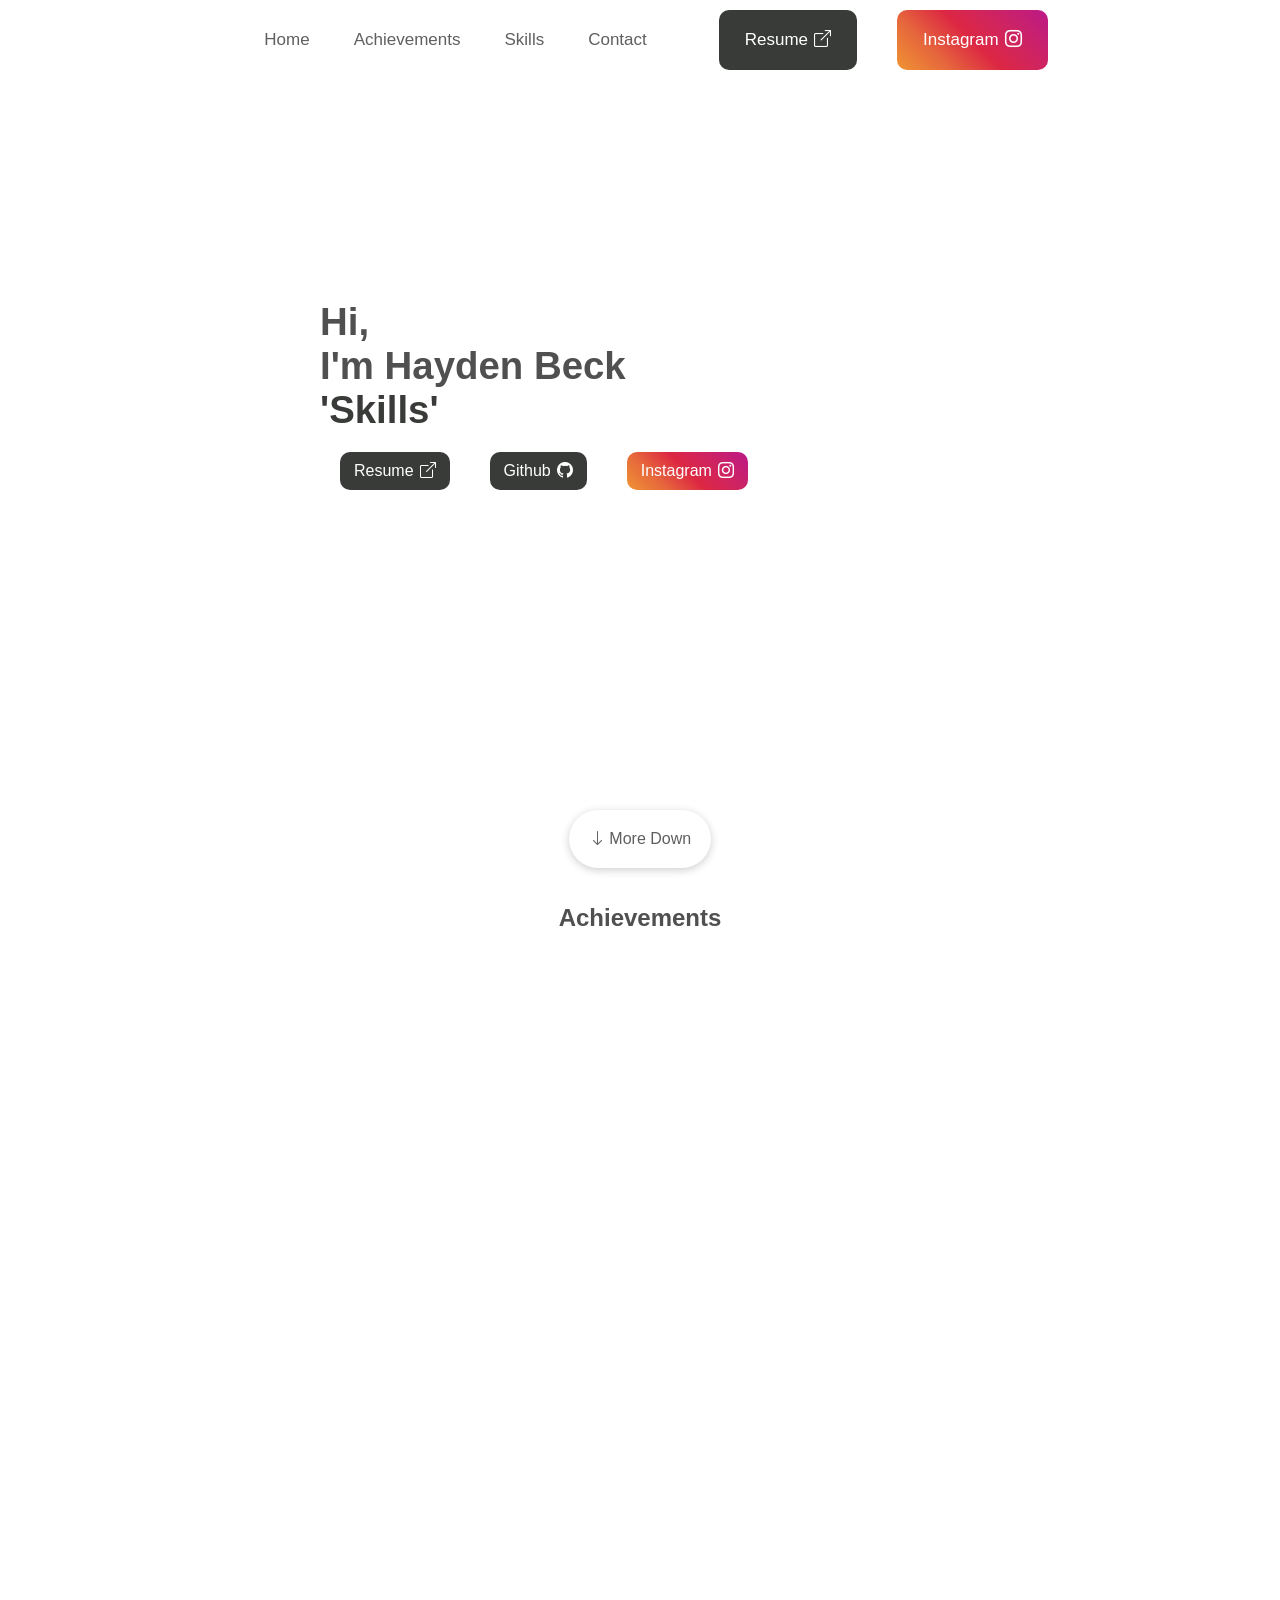
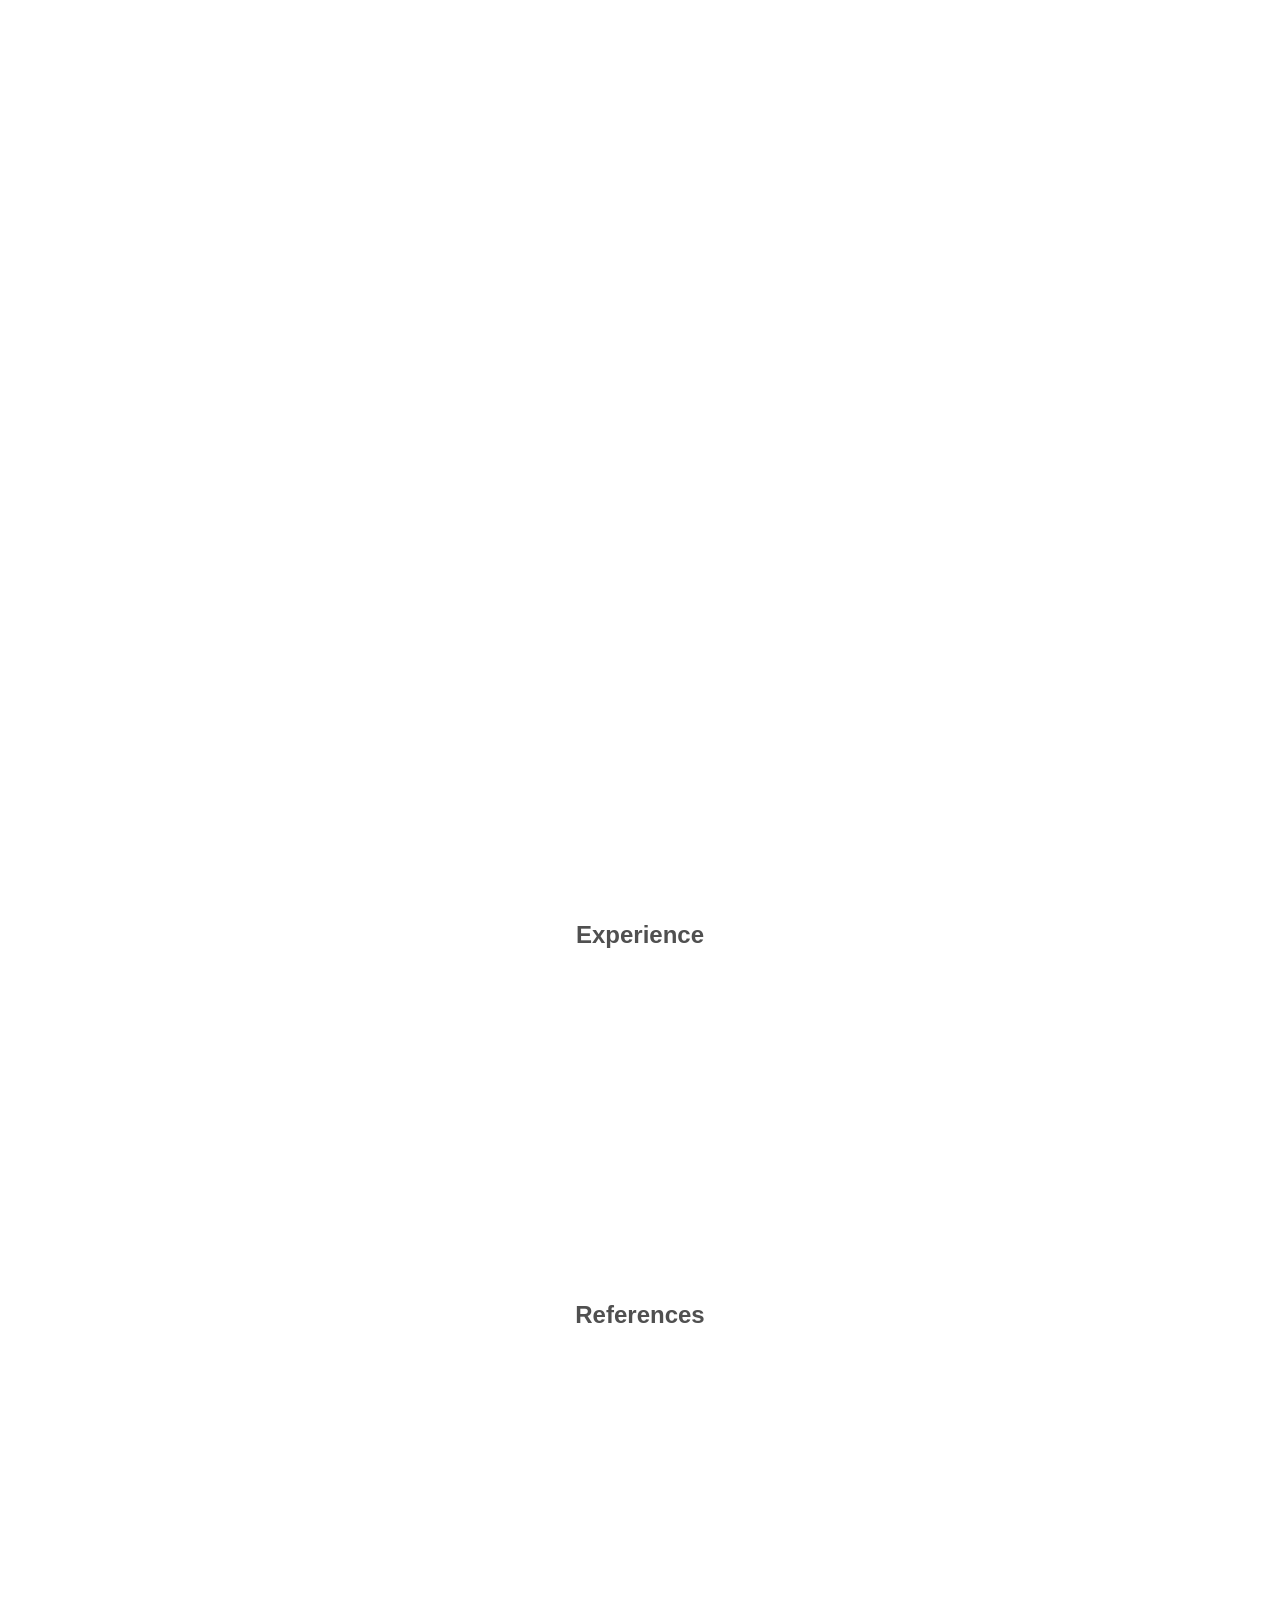
<file: index.html>
<!DOCTYPE html>
<html lang="en">

<head>
    <meta charset="UTF-8">
    <meta name="viewport" content="width=device-width, initial-scale=1.0">
    <link rel="stylesheet" href="./css/style.css">
    <link rel="stylesheet" href="https://cdn.jsdelivr.net/npm/bootstrap-icons@1.10.5/font/bootstrap-icons.css">


    <title>Hayden Beck | Portfolio</title>
</head>

<body style="height:100%;">

    <div class="container">
        <div id="header">
            <div id="nav-menu">
                <ul>
                    <li><a href="#home">Home</a></li>
                    <li><a href="#achievements">Achievements</a></li>
                    <li><a href="./html/skills.html">Skills</a></li>
                    <li><a href="https://www.instagram.com/haydenbeck0?igsh=MW9vNzM2cHR3NTNkbg%3D%3D&utm_source=qr">Contact</a></li>
                </ul>
            </div>

            <div class="holder-btn github-btn">
                <a href="./files/Resume For Website.pdf" class="holder-btn-content">
                    Resume <i class="bi bi-box-arrow-up-right"></i>
                </a>
            </div>

            <div class="holder-btn instagram-btn">
                <a href="https://www.instagram.com/haydenbeck0?igsh=MW9vNzM2cHR3NTNkbg%3D%3D&utm_source=qr"
                    class="holder-btn-content">
                    Instagram <i class="bi bi-instagram"></i>
                </a>
            </div>
        </div>
    </div>

    <main class="wrapper">
        <!-- -- MAIN/HOME SECTION -- -->

        <section class="main-box" id="home">

            <div class="feature-title-text">
                <div class="main-title-text">
                    <h2>Hi,</h2>
                    <h2>I'm Hayden Beck</h2>
                    <h2 style="color:#393b39;">'<span id="typing-effect"></span></h2>
                </div>

                <div class="main-title-btn">

                    <div class="holder-btn github-btn">
                        <a href="./files/Resume For Website.pdf" class="holder-btn-content">Resume
                            <i class="bi bi-box-arrow-up-right"></i>
                    </div>

                    <div class="holder-btn github-btn">
                        <a href="https://github.com/hayden-beck/" class="holder-btn-content">Github <i
                                class="bi bi-github"></i>
                    </div>

                    <div class="holder-btn instagram-btn">
                        <a href="https://www.instagram.com/haydenbeck0?igsh=MW9vNzM2cHR3NTNkbg%3D%3D&utm_source=qr"
                            class="holder-btn-content">Instagram
                            <i class="bi bi-instagram"></i>
                    </div>
                </div>
            </div>

            <div class="main-title-image">
                <div id="image"></div>
            </div>
        </section>

        <div class="scroll-more">
            <a href="#experience"><i class="bi bi-arrow-down"></i> More Down</a>
        </div>

        <!-- ACHIEVEMENTS-->
        <section class="project-box" id="achievements">
            <br><br>
            <div class="title-header">
                <h2>Achievements</h2>
                <p></p>
            </div>

            <section class="achievements">
                <div class="achievement left reveal">
                    <img src="./images/sace.png" class="achievement-img" alt="Sace Certificate">

                    <div class="achievement-text">
                        <h2>Successful completion</h2>
                        <p>Completed SACE certificate at Australian Science and Maths School</p>
                    </div>
                </div>

                <div class="achievement right reveal">
                    <div class="achievement-text">
                        <h2>Subjects Taken</h2>
                        <p>Subjects taken at Australian Science and Maths School</p>
                    </div>
                    <img src="./images/sace-subjects.png" class="achievement-img" alt="Sace Certificate Subjects Completed">
                </div>

                <div class="achievement left reveal">
                    <img src="./images/tafe-cert.png" class="achievement-img" alt="TAFE Certificate">
                    <div class="achievement-text">
                        <h2>Successful completion</h2>
                        <p>[TP01194] Certificate 3 in Information Technology - National Code: ICT30120</p>
                    </div>
                </div>
            </section>
        </section>


        <!-- EXPERIENCE -->
        <section class="project-box" id="experience">
            <section class="achievements">
                <div class="title-header">
                    <h2>Experience</h2>
                    <p></p>
                </div>

                <div class="achievement center reveal">
                    <h2>Flinders Tavern — Kitchen Hand</h2>
                    <p>Flinders University - Cooking, cleaning the kitchen and serving food to customers.</p>
                </div>

                <div class="achievement center reveal">
                    <h2>Tip Top Dry Cleaners — Domestic Cleaner/ Dry Cleaner</h2>
                    <p>Handling customer garments and cleaning of facilities</p>
                </div>


                <div class="title-header">
                    <h2>References</h2>
                    <p></p>
                </div>

                <div class="achievement center reveal">
                    <h2>Titp Top Dry Cleaners</h2>
                    <p>To Whom It May Concern,
                        I'm writing this letter as a personal recommendation for a potential employment of Hayden Beck. Hayden started working for TipTop Dry Cleaners during his school holidays. He has impressed with a work ethic beyond his age. He is a hard worker, independent, thorough and punctual.
                        Hayden has consistently impressed me with how he conducts himself, his performance and his attention to detail in any task I have given him. Hayden has continued his employment with the company, doing weekend work - independently and under minimal instruction, left to his own devices to complete the job list at hand. He has impressed all those who have worked beside him with his maturity.
                        I would recommend Hayden in any position where a hard working, reliable and consistent employee is expected.
                    </p>
                </div>
            </section>
        </section>
    </main>
    <script src="./javascript/script.js"></script>
</body>

</html>
</file>
<file: css/style.css>
html {
  scroll-behavior: smooth;
}

* {
  margin: 0;
  padding: 0;
  box-sizing: border-box;
  font-family: 'Poppins', sans-serif;
}

body {
  width: 100%;
  background-color: #ffffff;
  position: relative;
  text-align: center;
  overflow-x: hidden;
}

a {
  text-decoration: none;
  color: #5f5f5f;
}

h2 {
  color: #505050;
}

/* ---------------- HEADER ---------------- */

#header {
  position: fixed;
  top: 0;
  left: 0;
  right: 0;
  z-index: 1000;

  background-color: #ffffff;

  display: flex;
  justify-content: center;
  gap: 40px;
  align-items: center;

  height: 80px;
  padding: 0 clamp(16px, 5vw, 80px);

  transition: box-shadow 0.3s ease;
}

#header.scrolled {
  box-shadow: 0 2px 8px rgba(0, 0, 0, 0.1);
}

#header ul {
  display: flex;
  list-style: none;
  gap: 20px;
  padding: 0 20px;
  margin: 0;
}

#header li {
  font-weight: 500;
}

#header a {
  position: relative;
  color: #5f5f5f;
  padding: 10px 12px;
  font-size: 17px;
  white-space: nowrap;
}

/* underline base */
#header a::after {
  content: "";
  position: absolute;
  left: 50%;
  bottom: 4px;
  width: 0%;
  height: 2px;
  background-color: #5f5f5f;
  transition: all 0.3s ease;
  transform: translateX(-50%);
}

/* hover state */
#header a:hover::after {
  width: 80%;
}

#header a:hover::after {
  width: 80%;
  opacity: 1;
}

/* mobile nav */
@media (max-width: 600px) {
  #header li {
    display: none;
  }
}

/* ---------------- BUTTONS ---------------- */

.holder-btn {
  display: inline-flex;
  align-items: center;

  padding: 10px 14px;
  border-radius: 10px;

  transition: transform 0.3s ease, box-shadow 0.3s ease;
}

.github-btn {
  background-color: #393b39;
}

.instagram-btn {
  background: linear-gradient(45deg,
      #f09433,
      #e6683c,
      #dc2743,
      #cc2366,
      #bc1888);
}

.holder-btn-content {
  display: flex;
  align-items: center;
  gap: 6px;

  white-space: nowrap;
  color: #ffffff !important;
  font-weight: 500 !important;
}

.holder-btn:hover {
  transform: scale(1.03);
  box-shadow: 0 2px 8px rgba(0, 0, 0, 0.2);
}

/* ---------------- LAYOUT ---------------- */

.wrapper {
  padding-inline: 0;
}

.row {
  display: flex;
  justify-content: space-between;
  gap: 20px;
  width: 100%;
  padding: clamp(20px, 4vw, 40px);
  flex-wrap: wrap;
}

.col {
  display: flex;
  width: 100%;
}

/* ---------------- MAIN SECTION ---------------- */

.main-box {
  display: flex;
  align-items: center;
  justify-content: center;

  min-height: 90vh;
  padding: clamp(20px, 5vw, 40px);
  gap: clamp(20px, 4vw, 40px);

  opacity: 0;
  transform: translateY(50px);
  transition: opacity 0.6s ease-out, transform 0.6s ease-out;

  flex-wrap: wrap;
}

.main-box.reveal {
  opacity: 1;
  transform: translateY(0);
}

.feature-title-text {
  display: flex;
  flex-direction: column;
  text-align: left;

  width: min(600px, 100%);
  margin:20px;
}


.main-title-text h2 {
  font-size: clamp(1.4rem, 3vw, 2.5rem);
}

.main-title-btn {
  display: flex;
  gap: 20px;
  margin: 20px;
  flex-wrap: wrap;
}

/* scroll button */
.scroll-more {
  width: fit-content;
  background-color: #ffffff;
  box-shadow: 0 2px 8px rgba(0, 0, 0, 0.2);
  margin: 0px auto;
  padding: 20px 20px;
  border-radius: 50px;
  transition: transform 0.3s ease;
}

.scroll-more:hover {
  transform: scale(1.03);
}

/* ---------------- ACHIEVEMENTS ---------------- */

.achievements {
  display: flex;
  flex-direction: column;
  gap: 80px;
  padding: 80px 120px;
}

.achievement {
  width: min(900px, 90%);
  color: #505050;

  opacity: 0;
  transform: translateY(40px);
  transition: all 0.6s ease;

  display: flex;
  align-items: center;
  justify-content: space-between;
  gap: 40px;

  text-align: left;
}

.achievement-img {
  width: 45%;
  max-width: 400px;
  min-width: 200px; /* stops it getting too tiny */
  object-fit: cover;
  border-radius: 12px;
  padding: 20px;
}

/* left/right positioning */
.achievement.left {
  align-self: flex-start;
}

.achievement.center {
  align-self: center;
}

.achievement.right {
  align-self: flex-end;
}

/* visible state */
.achievement.show {
  opacity: 1;
  transform: translateY(0);
}

@media (max-width: 600px) {
  .achievement-img {
    display: none;
  }
}
</file>
